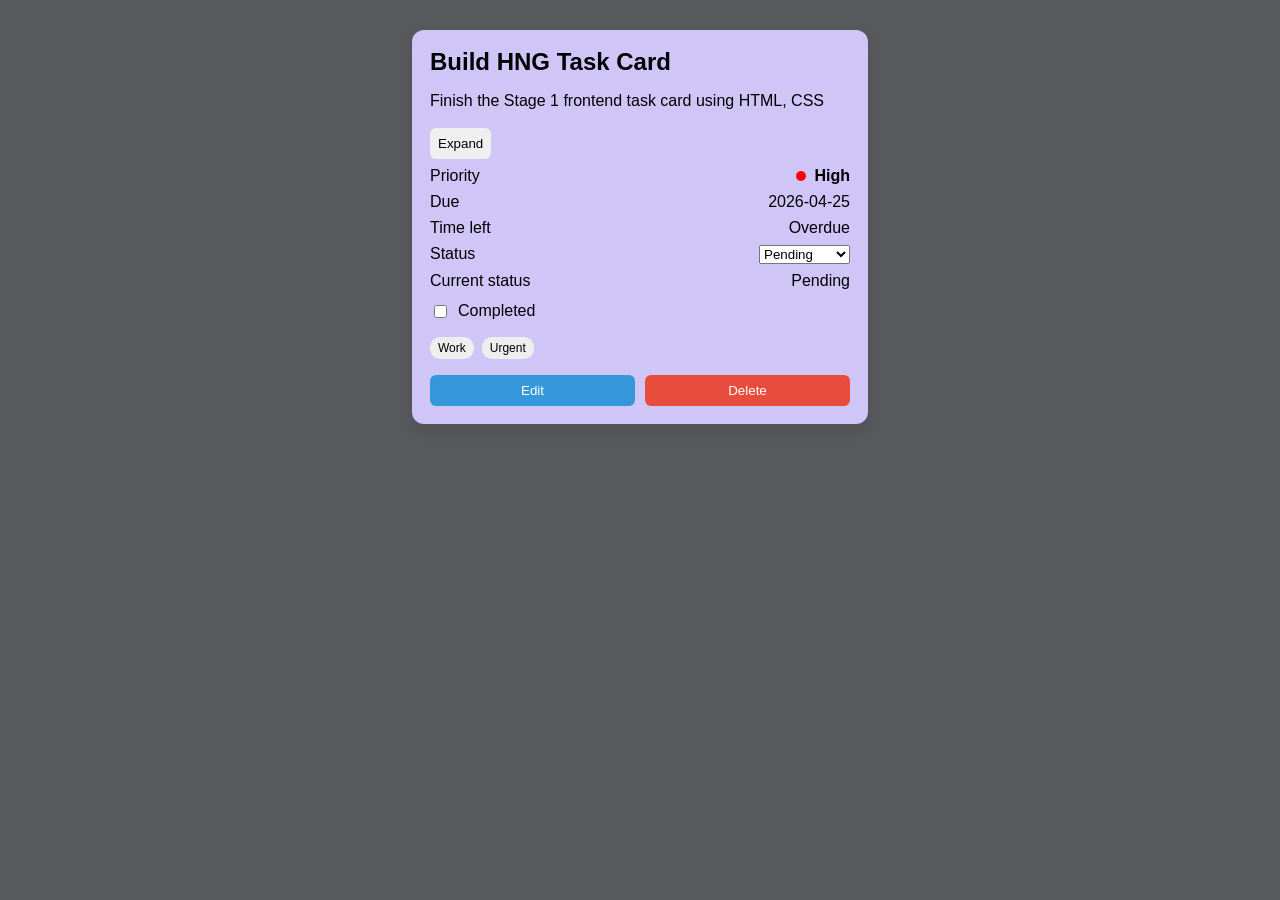
<file: Hng frontend track task1/index.html>
<!DOCTYPE html>
<html lang="en">

<head>
  <meta charset="UTF-8" />
  <meta name="viewport" content="width=device-width, initial-scale=1.0" />
  <title>Todo Card</title>
  <link rel="stylesheet" href="todo.css" />
</head>

<body>

  <main class="wrapper">

    <article class="todo-card" data-testid="test-todo-card">

      <h2 id="todo-title" data-testid="test-todo-title">
        Build HNG Task Card
      </h2>

      <p id="todo-desc" data-testid="test-todo-description" class="desc">
        Finish the Stage 1 frontend task card using HTML, CSS and JavaScript.
      </p>

      <button id="toggleDesc" data-testid="test-todo-expand-toggle">
        Expand
      </button>

      <div class="row">
        <span>Priority</span>

        <span class="priority-wrapper">
          <span id="priorityIndicator" data-testid="test-todo-priority-indicator" class="dot high">
          </span>

          <strong id="todo-priority" data-testid="test-todo-priority">
            High
          </strong>
        </span>
      </div>

      <div class="row">
        <span>Due</span>
        <time id="todo-date" data-testid="test-todo-due-date" datetime="2026-04-25T23:59:59">
  2026-04-25
</time>
      </div>

      <div class="row">
        <span>Time left</span>
        <span data-testid="test-todo-time-remaining">

        </span>
      </div>

      <div class="row">
        <span>Status</span>

        <select id="statusControl" data-testid="test-todo-status-control">
          <option value="Pending">Pending</option>
          <option value="In Progress">In Progress</option>
          <option value="Done">Done</option>
        </select>
      </div>
      <div class="row">
        <span>Current status</span>
        <span id="status" data-testid="test-todo-status">
          Pending
        </span>
      </div>

      <label>
        <input type="checkbox" id="toggle" data-testid="test-todo-complete-toggle" />
        Completed
      </label>


      <ul data-testid="test-todo-tags">
        <li data-testid="test-todo-tag-work">Work</li>
        <li data-testid="test-todo-tag-urgent">Urgent</li>
      </ul>

      <div class="buttons">
        <button id="editBtn" data-testid="test-todo-edit-button">Edit</button>
        <button id="deleteBtn" data-testid="test-todo-delete-button">Delete</button>
      </div>


      <div id="editForm" data-testid="test-todo-edit-form" class="edit-form" style="display: none;">

        <h3>Edit Task</h3>

        <label>
          Title
          <input type="text" id="editTitle" data-testid="test-todo-edit-title-input" />
        </label>

        <label>
          Description
          <textarea id="editDescription" data-testid="test-todo-edit-description-input"></textarea>
        </label>

        <label>
          Priority
          <select id="editPriority" data-testid="test-todo-edit-priority-select">
            <option value="Low">Low</option>
            <option value="Medium">Medium</option>
            <option value="High">High</option>
          </select>
        </label>

        <label>
          Due Date
          <input type="date" id="editDate" data-testid="test-todo-edit-due-date-input" />
        </label>

        <div class="form-buttons">
          <button id="saveBtn" data-testid="test-todo-save-button">Save</button>
          <button id="cancelBtn" data-testid="test-todo-cancel-button">Cancel</button>
        </div>

      </div>

    </article>

  </main>

  <script src="todo.js"></script>
</body>

</html>
</file>
<file: Hng frontend track task1/todo.css>
body {
  margin: 0;
  font-family: Arial, sans-serif;
  background: #57595c;
}

.wrapper {
  display: flex;
  justify-content: center;
  padding: 30px 15px;
}

.todo-card {
  width: 100%;
  max-width: 420px;
  background: #cfc5f7;
  padding: 18px;
  border-radius: 12px;
  box-shadow: 0 6px 15px rgba(0,0,0,0.08);
}

h2 {
  margin: 0 0 10px;
}

.row {
  display: flex;
  justify-content: space-between;
  margin: 8px 0;
}

label {
  display: flex;
  gap: 8px;
  margin: 12px 0;
}

ul {
  padding: 0;
  list-style: none;
  display: flex;
  gap: 8px;
}

ul li {
  background: #eee;
  padding: 4px 8px;
  border-radius: 10px;
  font-size: 12px;
}

.buttons {
  display: flex;
  gap: 10px;
  margin-top: 12px;
}

button {
  flex: 1;
  padding: 8px;
  border: none;
  border-radius: 6px;
  cursor: pointer;
}

#editBtn {
  background: #3498db;
  color: white;
}

#deleteBtn {
  background: #e74c3c;
  color: white;
}


.edit-form {
  display: flex;
  flex-direction: column;
  gap: 15px;
}

.edit-form h3 {
  margin-bottom: 5px;
  color: #222;
}

.edit-form label {
  display: flex;
  flex-direction: column;
  font-size: 14px;
  color: #444;
  gap: 5px;
}

.edit-form input,
.edit-form textarea,
.edit-form select {
  padding: 10px;
  border-radius: 8px;
  border: 1px solid #ccc;
  font-size: 14px;
}

.edit-form textarea {
  resize: none;
  min-height: 80px;
}

.edit-form input:focus,
.edit-form textarea:focus,
.edit-form select:focus {
  outline: 2px solid #4a6cf7;
  border-color: #4a6cf7;
}

.form-buttons {
  display: flex;
  gap: 10px;
  margin-top: 10px;
}

#saveBtn {
  background: #4a6cf7;
  color: white;
  border: none;
  padding: 10px;
  border-radius: 8px;
  cursor: pointer;
}

#cancelBtn {
  background: #eee;
  border: none;
  padding: 10px;
  border-radius: 8px;
  cursor: pointer;
}

.desc {
  max-height: 20px;
  overflow: hidden;
  transition: all 0.2s ease;
}

.desc.expanded {
  max-height: 500px;
}


.priority-wrapper {
  display: flex;
  align-items: center;
  gap: 8px;
}

.dot {
  width: 10px;
  height: 10px;
  border-radius: 50%;
}

.dot.low {
  background: green;
}

.dot.medium {
  background: orange;
}

.dot.high {
  background: red;
}
</file>
